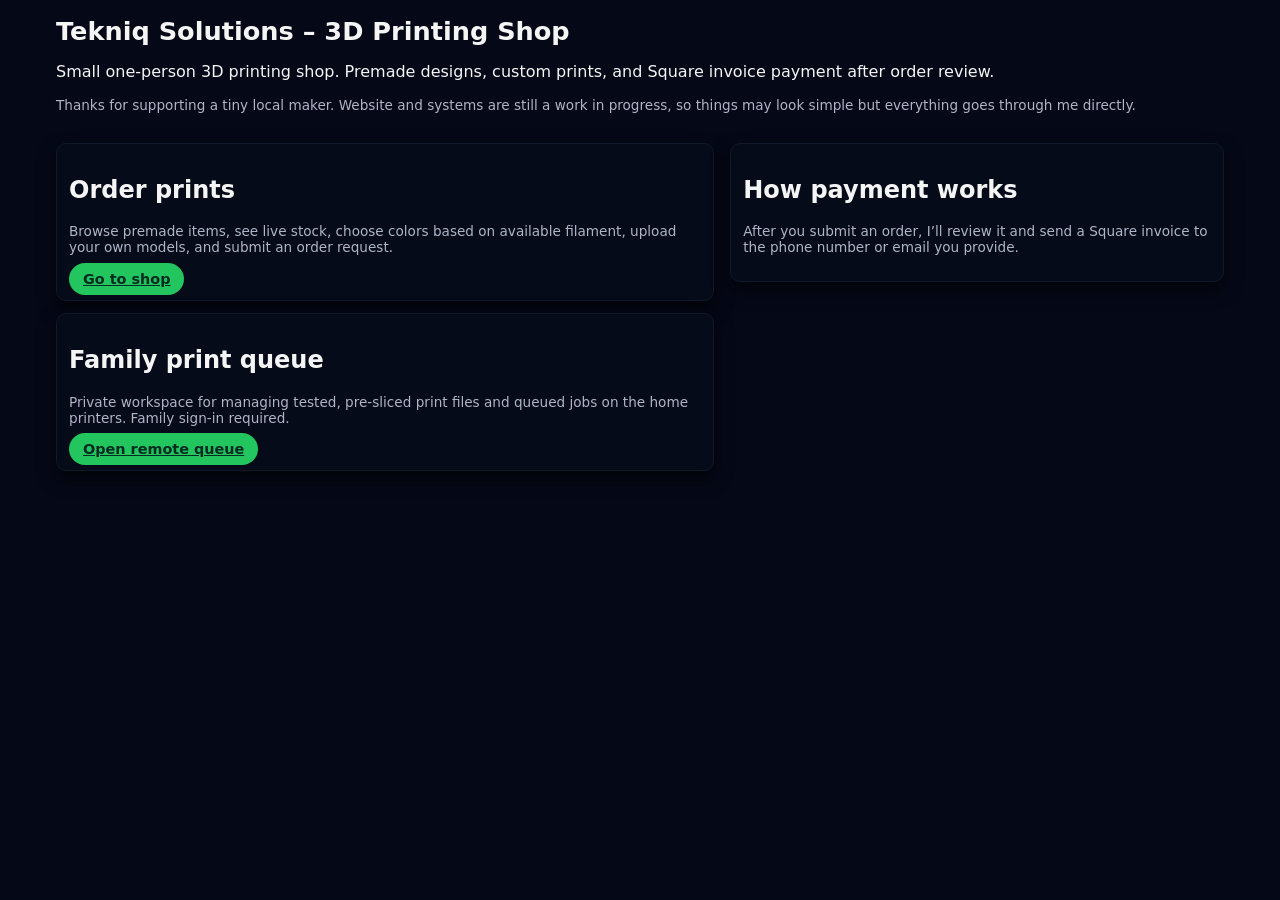
<file: index.html>
<!DOCTYPE html>
<html lang="en">
  <head>
    <meta charset="UTF-8" />
    <title>Tekniq Solutions – 3D Prints</title>
    <meta name="viewport" content="width=device-width, initial-scale=1" />
    <link rel="stylesheet" href="prints/style.css" />
  </head>
  <body>
    <div class="page">
      <header><div class="header-top"><div>
        <h1>Tekniq Solutions – 3D Printing Shop</h1>
        <p>Small one-person 3D printing shop. Premade designs, custom prints, and Square invoice payment after order review.</p>
        <p class="helper-text small-header">Thanks for supporting a tiny local maker. Website and systems are still a work in progress, so things may look simple but everything goes through me directly.</p>
      </div></div></header>
      <div class="grid">
        <main class="left-column">
          <section class="card"><h2>Order prints</h2><p class="helper-text">Browse premade items, see live stock, choose colors based on available filament, upload your own models, and submit an order request.</p><a href="prints/" class="btn btn-primary">Go to shop</a></section>
          <section class="card"><h2>Family print queue</h2><p class="helper-text">Private workspace for managing tested, pre-sliced print files and queued jobs on the home printers. Family sign-in required.</p><a href="queue/" class="btn btn-primary">Open remote queue</a></section>
        </main>
        <aside class="right-column"><section class="card"><h2>How payment works</h2><p class="helper-text">After you submit an order, I’ll review it and send a Square invoice to the phone number or email you provide.</p></section></aside>
      </div>
    </div>
  </body>
</html>
</file>
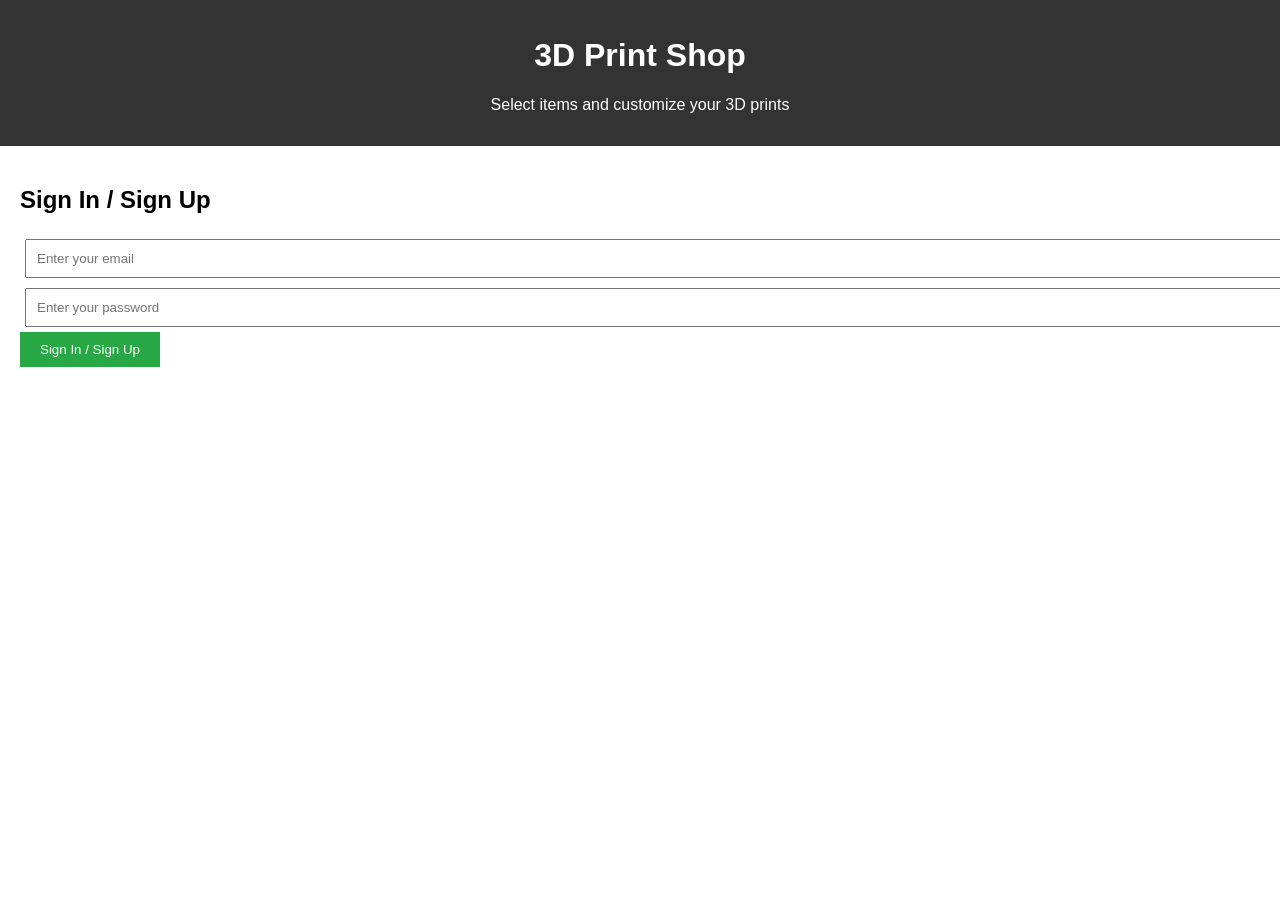
<file: Index.html>
<!DOCTYPE html>
<html lang="en">
<head>
    <meta charset="UTF-8">
    <meta name="viewport" content="width=device-width, initial-scale=1.0">
    <title>3D Print Shop</title>
    <style>
        body { font-family: Arial, sans-serif; margin: 0; padding: 0; }
        header { background-color: #333; color: white; padding: 1rem; text-align: center; }
        .container { padding: 20px; display: none; }
        .item { border: 1px solid #ddd; padding: 20px; margin-bottom: 20px; }
        .cart { margin-top: 20px; }
        button { padding: 10px 20px; background-color: #28a745; color: white; border: none; cursor: pointer; }
        button:disabled { background-color: #ccc; }
        .login-container { padding: 20px; }
        .login-container input { padding: 10px; margin: 5px; width: 100%; }
    </style>
</head>
<body>
    <header>
        <h1>3D Print Shop</h1>
        <p>Select items and customize your 3D prints</p>
    </header>

    <!-- Sign In/Up Page -->
    <div id="login" class="login-container">
        <h2>Sign In / Sign Up</h2>
        <input type="email" id="email" placeholder="Enter your email"><br>
        <input type="password" id="password" placeholder="Enter your password"><br>
        <button onclick="login()">Sign In / Sign Up</button>
        <p id="loginMessage"></p>
    </div>

    <!-- Shop Content -->
    <div class="container" id="shop">
        <h2>Available Items</h2>
        <div id="menu-items">
            <!-- Items from Google Sheet will load here -->
        </div>

        <h2>Custom 3D Print Order</h2>
        <div class="item">
            <label for="stlUpload">Upload STL file:</label>
            <input type="file" id="stlUpload" accept=".stl"><br><br>
            <label for="customColor">Color:</label>
            <select id="customColor">
                <option value="Red">Red</option>
                <option value="Blue">Blue</option>
                <option value="Green">Green</option>
            </select><br><br>
            <label for="customSize">Size:</label>
            <select id="customSize">
                <option value="Small">Small (25mm)</option>
                <option value="Medium">Medium (50mm)</option>
                <option value="Large">Large (100mm)</option>
            </select><br><br>
            <button id="addCustomToCart">Add Custom Print to Cart</button>
        </div>

        <div class="cart">
            <h2>Shopping Cart</h2>
            <div id="cartItems"></div>
            <button id="checkoutButton">Proceed to Checkout</button>
        </div>
    </div>

    <script>
        let cart = [];

        // Sign-In / Sign-Up Functionality
        function login() {
            const email = document.getElementById('email').value;
            const password = document.getElementById('password').value;

            if (email && password) {
                localStorage.setItem('email', email);
                localStorage.setItem('password', password);
                document.getElementById('loginMessage').textContent = "Successfully logged in!";
                document.getElementById('login').style.display = 'none';
                document.getElementById('shop').style.display = 'block';
                loadMenuItems();
            } else {
                document.getElementById('loginMessage').textContent = "Please enter both email and password!";
            }
        }

        // Fetch items from Google Sheets
        function loadMenuItems() {
            fetch('https://spreadsheets.google.com/feeds/list/11-9VxCZfMXiFpmEy2LUsmHtHlF8sIu_FuAX8oz-zQyE/od6/public/values?alt=json')
                .then(response => response.json())
                .then(data => {
                    const items = data.feed.entry;
                    const menuItemsContainer = document.getElementById('menu-items');
                    menuItemsContainer.innerHTML = '';

                    items.forEach(item => {
                        const name = item.gsx$name.$t;
                        const price = item.gsx$price.$t;
                        const colors = item.gsx$colors.$t.split(',');
                        const sizes = item.gsx$sizes.$t.split(',');

                        const itemDiv = document.createElement('div');
                        itemDiv.classList.add('item');

                        const colorSelect = document.createElement('select');
                        colors.forEach(color => {
                            const option = document.createElement('option');
                            option.value = color;
                            option.textContent = color;
                            colorSelect.appendChild(option);
                        });

                        const sizeSelect = document.createElement('select');
                        ['Small (25mm)', 'Medium (50mm)', 'Large (100mm)'].forEach(size => {
                            const option = document.createElement('option');
                            option.value = size;
                            option.textContent = size;
                            sizeSelect.appendChild(option);
                        });

                        itemDiv.innerHTML = `
                            <h3>${name}</h3>
                            <p>Price: $${price}</p>
                        `;
                        itemDiv.appendChild(colorSelect);
                        itemDiv.appendChild(sizeSelect);

                        const addButton = document.createElement('button');
                        addButton.textContent = 'Add to Cart';
                        addButton.onclick = () => addToCart(name, price, colorSelect.value, sizeSelect.value);
                        itemDiv.appendChild(addButton);

                        menuItemsContainer.appendChild(itemDiv);
                    });
                });
        }

        // Add item to cart
        function addToCart(name, price, color, size) {
            cart.push({ name, price, color, size });
            updateCart();
        }

        // Update cart display
        function updateCart() {
            const cartItems = document.getElementById('cartItems');
            cartItems.innerHTML = '';

            cart.forEach((item, index) => {
                const itemDiv = document.createElement('div');
                itemDiv.textContent = `${item.name} - $${item.price} - Color: ${item.color}, Size: ${item.size}`;
                cartItems.appendChild(itemDiv);
            });
        }

        // Custom print to cart
        document.getElementById('addCustomToCart').addEventListener('click', () => {
            const fileInput = document.getElementById('stlUpload');
            const color = document.getElementById('customColor').value;
            const size = document.getElementById('customSize').value;

            if (fileInput.files.length > 0) {
                const fileName = fileInput.files[0].name;
                addToCart('Custom 3D Print (' + fileName + ')', 'TBD', color, size);
            }
        });

        // Check if user is already logged in
        if (localStorage.getItem('email') && localStorage.getItem('password')) {
            document.getElementById('login').style.display = 'none';
            document.getElementById('shop').style.display = 'block';
            loadMenuItems();
        }
    </script>
</body>
</html>
</file>
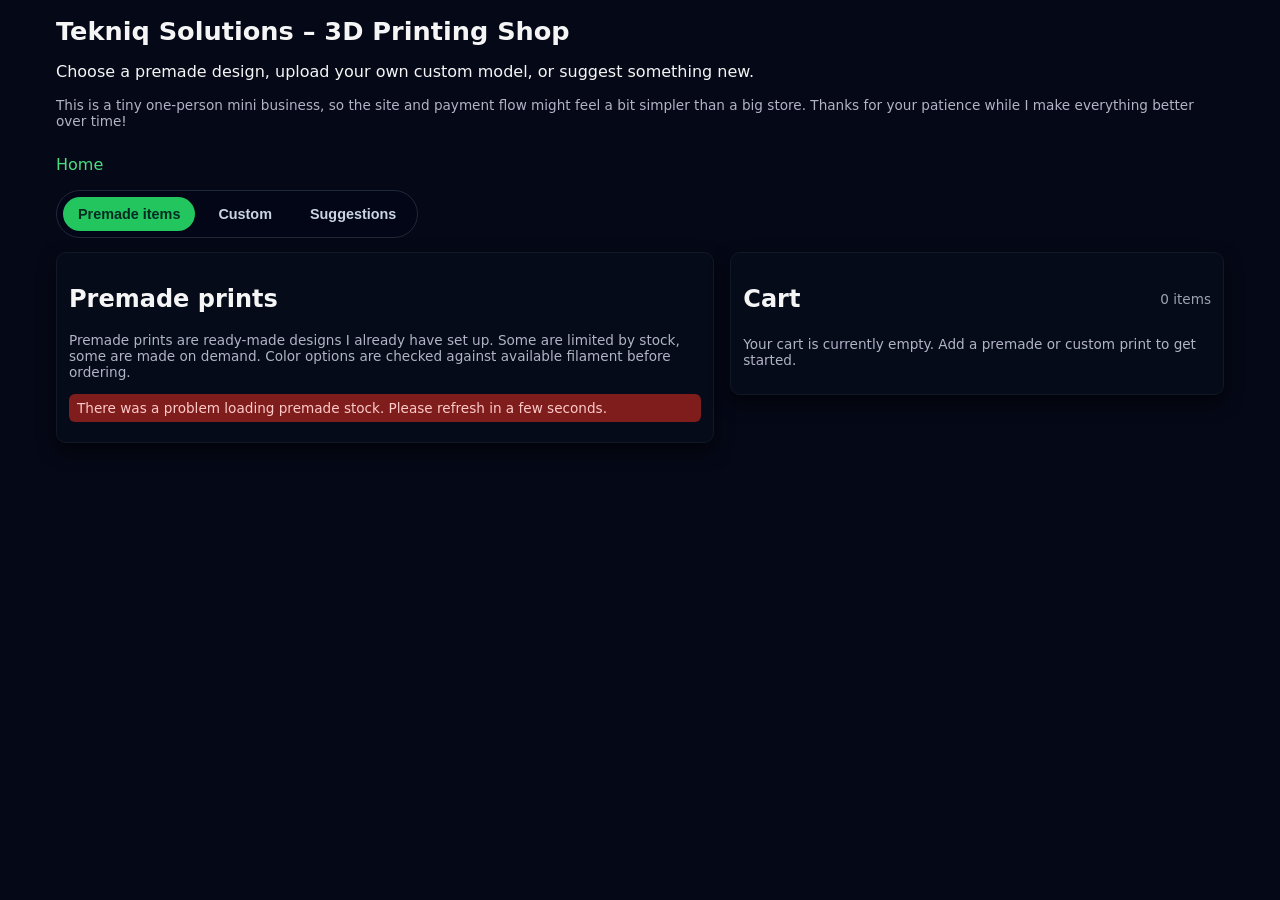
<file: prints/index.html>
<!DOCTYPE html>
<html lang="en">
  <head>
    <meta charset="UTF-8" />
    <title>Tekniq Solutions – 3D Prints</title>
    <meta name="viewport" content="width=device-width, initial-scale=1" />
    <link rel="stylesheet" href="style.css" />
    <link rel="stylesheet" href="shippo-shipping.css" />
  </head>

  <body>
    <div class="page">
      <header>
        <div class="header-top">
          <div>
            <h1>Tekniq Solutions – 3D Printing Shop</h1>
            <p>
              Choose a premade design, upload your own custom model, or suggest
              something new.
            </p>
            <p class="helper-text small-header">
              This is a tiny one-person mini business, so the site and payment
              flow might feel a bit simpler than a big store. Thanks for your
              patience while I make everything better over time!
            </p>
          </div>

          <div class="header-actions">
            <a href="../" class="home-link">Home</a>
          </div>
        </div>
      </header>

      <div class="shop-tabs" role="tablist" aria-label="Shop sections">
        <button class="shop-tab active" data-tab="premade" type="button">
          Premade items
        </button>
        <button class="shop-tab" data-tab="custom" type="button">
          Custom
        </button>
        <button class="shop-tab" data-tab="suggestions" type="button">
          Suggestions
        </button>
      </div>

      <div class="grid">
        <main class="left-column">
          <section
            class="card tab-panel active"
            id="premade-panel"
            data-panel="premade"
          >
            <h2>Premade prints</h2>
            <p class="helper-text">
              Premade prints are ready-made designs I already have set up. Some
              are limited by stock, some are made on demand. Color options are
              checked against available filament before ordering.
            </p>

            <div
              id="inventory-error"
              class="error-box"
              style="display: none;"
            >
              There was a problem loading premade stock. Please refresh in a few
              seconds.
            </div>

            <div id="premade-list"></div>
          </section>

          <section
            class="card tab-panel"
            id="custom-panel"
            data-panel="custom"
          >
            <h2>Custom prints</h2>

            <div
              id="custom-unavailable-box"
              class="error-box"
              style="display: none;"
            ></div>

            <div id="custom-form-wrap">
              <p class="helper-text">
                Upload your own STL/3MF model and choose size, detail, and
                color. Custom prints are quote/manual review only, so filament
                stock is not automatically subtracted until I review the file.
              </p>

              <div class="field-row">
                <label for="custom-file">Model file (STL/3MF)</label>
                <input
                  type="file"
                  id="custom-file"
                  accept=".stl,.3mf,.obj,.zip"
                />
              </div>

              <div class="field-row">
                <label for="custom-color">Preferred color</label>
                <select id="custom-color">
                  <option value="">Loading colors…</option>
                </select>
                <p class="helper-text">
                  Custom color is treated as a preference until I review the
                  print.
                </p>
              </div>

              <div class="field-row">
                <label for="custom-size">Size</label>
                <select id="custom-size">
                  <option value="small">Small</option>
                  <option value="medium">Medium (+$3 estimate)</option>
                  <option value="large">Large (+$7 estimate)</option>
                </select>
              </div>

              <div class="field-row">
                <label for="custom-detail">Detail level</label>
                <select id="custom-detail">
                  <option value="standard">Standard</option>
                  <option value="high">High (+$2 estimate)</option>
                  <option value="ultra">Ultra (+$5 estimate)</option>
                </select>
              </div>

              <div class="field-row">
                <label for="custom-qty">Quantity</label>
                <input
                  type="number"
                  id="custom-qty"
                  value="1"
                  min="1"
                  step="1"
                />
              </div>

              <button id="add-custom-btn" class="btn btn-primary full-width">
                Add custom quote request to cart
              </button>

              <p id="custom-estimate-text" class="helper-text"></p>
            </div>
          </section>

          <section
            class="card tab-panel"
            id="suggestions-panel"
            data-panel="suggestions"
          >
            <h2>Suggestions</h2>
            <p class="helper-text">
              Want me to sell a specific 3D print, color, size, or custom
              product idea? Send it here and it will go straight to my
              suggestions Discord channel.
            </p>

            <div class="field-row">
              <label for="suggestion-name">Name (optional)</label>
              <input
                type="text"
                id="suggestion-name"
                placeholder="Your name"
              />
            </div>

            <div class="field-row">
              <label for="suggestion-contact">Contact info (optional)</label>
              <input
                type="text"
                id="suggestion-contact"
                placeholder="Email or phone if you want a reply"
              />
            </div>

            <div class="field-row">
              <label for="suggestion-title">Suggestion title (required)</label>
              <input
                type="text"
                id="suggestion-title"
                placeholder="Example: wall mount, car clip, desk organizer"
              />
            </div>

            <div class="field-row">
              <label for="suggestion-details">Details (required)</label>
              <textarea
                id="suggestion-details"
                rows="5"
                placeholder="Describe the idea, size, use, color, budget, or anything that would help me make/sell it."
              ></textarea>
            </div>

            <div class="field-row">
              <label for="suggestion-link">Reference link (optional)</label>
              <input
                type="text"
                id="suggestion-link"
                placeholder="Link to a photo, model, product, TikTok, etc."
              />
            </div>

            <button
              id="submit-suggestion-btn"
              class="btn btn-primary full-width"
              type="button"
            >
              Send suggestion
            </button>

            <p id="suggestion-message" class="helper-text"></p>
          </section>
        </main>

        <aside class="right-column">
          <section class="card cart-card">
            <div class="cart-header">
              <h2>Cart</h2>
              <span id="cart-count" class="cart-count">0 items</span>
            </div>

            <p id="empty-cart-note" class="helper-text">
              Your cart is currently empty. Add a premade or custom print to get
              started.
            </p>

            <div id="cart-items"></div>

            <div id="cart-summary" style="display: none;">
              <hr />

              <div class="field-row">
                <label>Delivery</label>
                <p class="helper-text">
                  Enter your shipping address, get live Shippo test rates, and
                  choose one of the available options. Local pickup in Worcester,
                  MA may be available by appointment only if requested in notes.
                </p>
                <input type="hidden" id="shipping-choice" value="shipping" />
              </div>

              <div class="field-row">
                <label for="expedite-choice">Order priority</label>
                <select id="expedite-choice">
                  <option value="none">
                    None — normal queue
                  </option>
                  <option value="priority">
                    Priority — prints sooner + 10%
                  </option>
                  <option value="rush">
                    Rush — ASAP + 18%
                  </option>
                </select>
                <p class="helper-text">
                  Priority/rush affects the item fee. Shipping price comes from
                  the selected Shippo rate.
                </p>
              </div>

              <div class="promo-box">
                <label for="promo-code">Promo code</label>
                <div class="promo-row">
                  <input
                    type="text"
                    id="promo-code"
                    placeholder="Enter code"
                  />
                  <button
                    id="apply-promo-btn"
                    class="btn btn-primary"
                    type="button"
                  >
                    Apply
                  </button>
                  <button
                    id="clear-promo-btn"
                    class="btn btn-ghost"
                    type="button"
                  >
                    Clear
                  </button>
                </div>
                <div id="promo-message" class="helper-text"></div>
              </div>

              <div class="summary-row">
                <span>Items subtotal</span>
                <span id="items-subtotal">$0.00</span>
              </div>

              <div class="summary-row" id="promo-row" style="display: none;">
                <span>Promo discount</span>
                <span id="promo-discount-value"></span>
              </div>

              <div class="summary-row">
                <span>Shipping</span>
                <span id="shipping-estimate">$0.00</span>
              </div>

              <div class="summary-row">
                <span>Expedite fee</span>
                <span id="expedite-fee">$0.00</span>
              </div>

              <div class="summary-row total">
                <strong>Total</strong>
                <strong id="grand-total">$0.00</strong>
              </div>

              <hr />

              <h3>Contact & shipping</h3>

              <div class="field-row">
                <label for="customer-name">Name (required)</label>
                <input
                  type="text"
                  id="customer-name"
                  placeholder="Name for the order"
                  required
                />
              </div>

              <div class="field-row">
                <label for="customer-contact">
                  Contact info (email or phone required)
                </label>
                <input
                  type="text"
                  id="customer-contact"
                  placeholder="Email or phone number"
                  required
                />
                <p class="helper-text">
                  I’ll use this to contact you about your order and send your
                  Square invoice.
                </p>
              </div>

              <div class="shippo-address-card">
                <label for="shippo-street1">Shipping address</label>

                <div class="shippo-search-box">
                  <input
                    type="text"
                    id="shippo-street1"
                    placeholder="Street address"
                    autocomplete="address-line1"
                  />
                  <button
                    id="shippo-clear-address"
                    type="button"
                    aria-label="Clear address"
                  >
                    ×
                  </button>
                </div>

                <div id="shippo-suggestion-list" class="shippo-suggestion-list">
                  <button type="button" class="shippo-suggestion" id="shippo-main-suggestion">
                    <span class="shippo-pin">📍</span>
                    <span id="shippo-suggestion-text">Start typing your address</span>
                  </button>
                </div>

                <div class="shippo-grid-2">
                  <input
                    type="text"
                    id="shippo-street2"
                    placeholder="Apartment/unit optional"
                    autocomplete="address-line2"
                  />
                  <input
                    type="text"
                    id="shippo-city"
                    placeholder="City"
                    autocomplete="address-level2"
                  />
                </div>

                <div class="shippo-grid-3">
                  <input
                    type="text"
                    id="shippo-state"
                    placeholder="State"
                    maxlength="2"
                    autocomplete="address-level1"
                  />
                  <input
                    type="text"
                    id="shippo-zip"
                    placeholder="ZIP"
                    autocomplete="postal-code"
                  />
                  <input
                    type="text"
                    id="shippo-country"
                    placeholder="US"
                    value="US"
                    autocomplete="country"
                  />
                </div>

                <button
                  id="shippo-get-rates-btn"
                  class="btn btn-primary full-width"
                  type="button"
                >
                  Get shipping rates
                </button>

                <p id="shippo-rate-message" class="helper-text"></p>

                <div id="shippo-rates-list" class="shippo-rates-list"></div>

                <textarea
                  id="shipping-info"
                  rows="3"
                  required
                  class="hidden"
                ></textarea>
              </div>

              <div class="field-row">
                <label for="extra-notes">Extra notes (optional)</label>
                <textarea
                  id="extra-notes"
                  rows="3"
                  placeholder="Anything else I should know (deadlines, small tweaks, local pickup request in Worcester, MA, etc.)"
                ></textarea>
              </div>

              <h3>Payment</h3>
              <p class="helper-text">
                After you submit the order, I’ll send a Square invoice to the
                phone number or email you entered above. Shipping labels are not
                purchased automatically.
              </p>

              <button
                id="submit-order-btn"
                class="btn btn-primary full-width"
                type="button"
              >
                Submit order
              </button>

              <p id="submit-message" class="helper-text"></p>
            </div>
          </section>
        </aside>
      </div>
    </div>

    <div id="preview-modal" class="modal-backdrop hidden" aria-hidden="true">
      <div
        class="modal-card preview-modal-card"
        role="dialog"
        aria-modal="true"
        aria-labelledby="preview-title"
      >
        <div class="modal-header">
          <h2 id="preview-title">Print preview</h2>
          <button
            id="close-preview-btn"
            class="modal-x-btn"
            type="button"
            aria-label="Close preview"
          >
            ×
          </button>
        </div>

        <div id="preview-loading" class="helper-text">
          Loading preview files…
        </div>

        <div id="preview-viewer" class="preview-viewer hidden">
          <button
            id="preview-prev-btn"
            class="preview-nav-btn preview-nav-left"
            type="button"
            aria-label="Previous preview"
          >
            ‹
          </button>

          <div id="preview-media-wrap" class="preview-media-wrap"></div>

          <button
            id="preview-next-btn"
            class="preview-nav-btn preview-nav-right"
            type="button"
            aria-label="Next preview"
          >
            ›
          </button>
        </div>

        <div id="preview-thumbs" class="preview-thumbs hidden"></div>

        <p id="preview-copy" class="helper-text"></p>
      </div>
    </div>

    <script src="script.js"></script>
    <script src="drive-previews.js"></script>
    <script src="shippo-shipping.js"></script>
  </body>
</html>
</file>
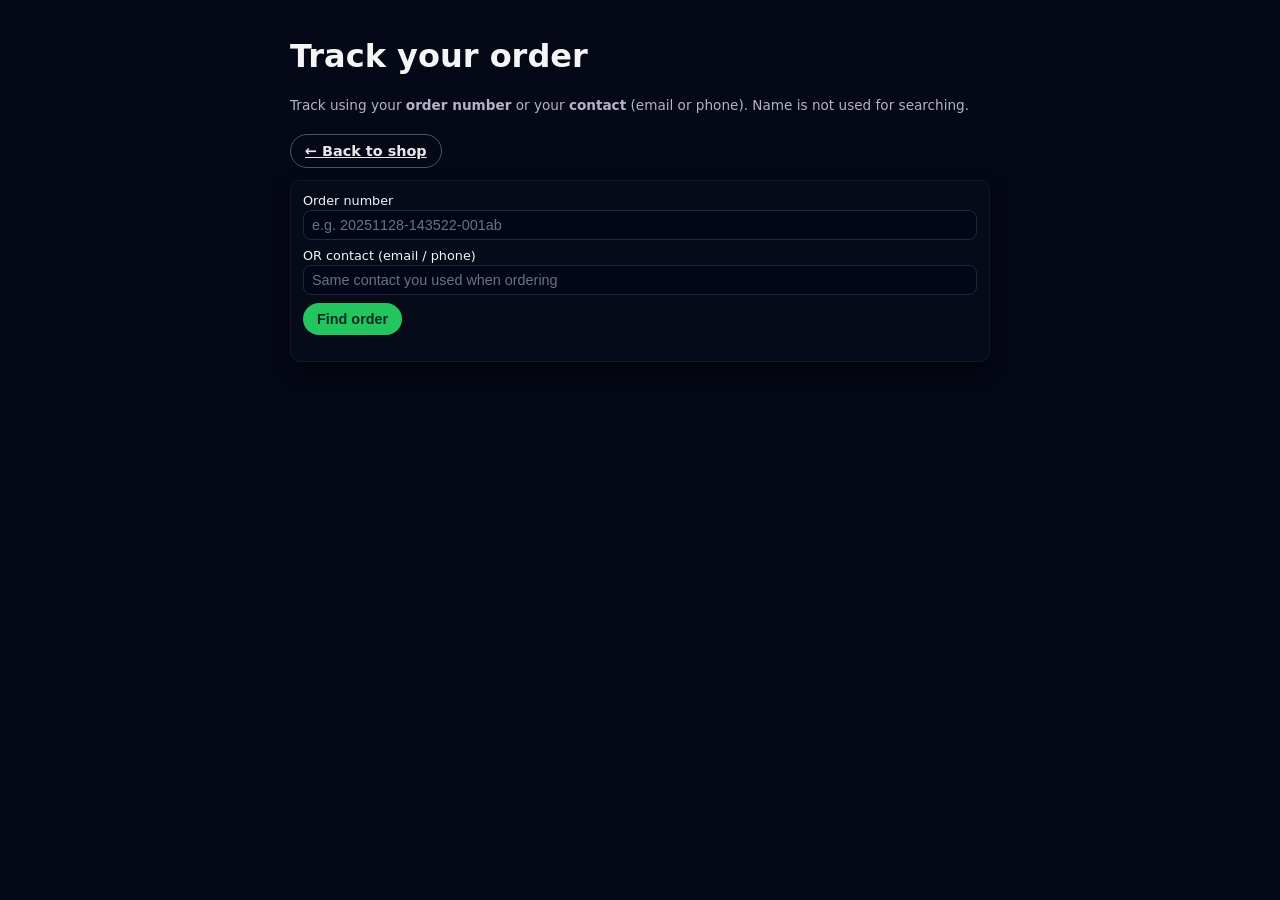
<file: tracking/index.html>
<!DOCTYPE html>
<html lang="en">
  <head>
    <meta charset="UTF-8" />
    <title>Tekniq Solutions – Order Tracking</title>
    <meta name="viewport" content="width=device-width, initial-scale=1" />
    <style>
      body {
        margin: 0;
        padding: 0;
        font-family: system-ui, -apple-system, BlinkMacSystemFont, "Segoe UI",
          sans-serif;
        background: #050816;
        color: #f5f5f5;
      }
      .page {
        max-width: 700px;
        margin: 0 auto;
        padding: 16px;
      }
      a.home-link {
        color: #4ade80;
        text-decoration: none;
      }
      a.home-link:hover {
        text-decoration: underline;
      }
      .card {
        background: #050b18;
        border-radius: 10px;
        padding: 12px;
        box-shadow: 0 8px 18px rgba(0, 0, 0, 0.55);
        border: 1px solid #111827;
        margin-top: 12px;
      }
      .field-row {
        display: flex;
        flex-direction: column;
        margin-bottom: 8px;
      }
      label {
        font-size: 0.8rem;
        margin-bottom: 2px;
      }
      input[type="text"] {
        background: #020617;
        border-radius: 8px;
        border: 1px solid #1e293b;
        padding: 6px 8px;
        color: #e5e7eb;
        font-size: 0.9rem;
      }
      input::placeholder {
        color: #6b7280;
      }
      .btn {
        border: none;
        border-radius: 999px;
        padding: 8px 14px;
        font-size: 0.9rem;
        font-weight: 600;
        cursor: pointer;
      }
      .btn-primary {
        background: #22c55e;
        color: #022c22;
      }
      .btn-primary:hover {
        background: #16a34a;
      }
      .btn-ghost {
        background: transparent;
        border: 1px solid #4b5563;
        color: #e5e7eb;
      }
      .btn-ghost:hover {
        background: #111827;
      }
      .helper-text {
        font-size: 0.85rem;
        color: #b3b3c7;
        margin-top: 4px;
      }
      .error-text {
        font-size: 0.85rem;
        color: #fecaca;
        margin-top: 4px;
      }
      .result {
        margin-top: 8px;
        padding: 8px;
        border-radius: 8px;
        background: #020617;
        border: 1px solid #1f2937;
      }
      .result h3 {
        margin: 0 0 4px 0;
        font-size: 1rem;
      }
      .tag {
        display: inline-block;
        padding: 2px 8px;
        border-radius: 999px;
        font-size: 0.7rem;
        text-transform: uppercase;
        letter-spacing: 0.08em;
        background: #111827;
        color: #e5e7eb;
        margin-right: 4px;
      }
      .tag-priority {
        background: #0f766e;
        color: #ccfbf1;
      }
      .tag-rush {
        background: #b91c1c;
        color: #fee2e2;
      }
      .header-row {
        display: flex;
        justify-content: space-between;
        align-items: center;
        gap: 8px;
        flex-wrap: wrap;
      }
      .track-link {
        color: #38bdf8;
        text-decoration: none;
      }
      .track-link:hover {
        text-decoration: underline;
      }
    </style>
  </head>
  <body>
    <div class="page">
      <header>
        <div class="header-row">
          <div>
            <h1>Track your order</h1>
            <p class="helper-text">
              Track using your <strong>order number</strong> or your
              <strong>contact</strong> (email or phone). Name is not used for
              searching.
            </p>
          </div>
          <a href="../prints/" class="btn btn-ghost">← Back to shop</a>
        </div>
      </header>

      <section class="card">
        <div class="field-row">
          <label for="track-id">Order number</label>
          <input
            type="text"
            id="track-id"
            placeholder="e.g. 20251128-143522-001ab"
          />
        </div>

        <div class="field-row">
          <label for="track-contact">OR contact (email / phone)</label>
          <input
            type="text"
            id="track-contact"
            placeholder="Same contact you used when ordering"
          />
        </div>

        <button id="track-btn" class="btn btn-primary">Find order</button>

        <p id="track-message" class="helper-text"></p>

        <div id="track-results"></div>
      </section>
    </div>

    <script>
      const CONFIG_PATH = "../config.json";
      let TRACKING_WEBAPP_URL = "";

      async function loadConfig() {
        try {
          const res = await fetch(CONFIG_PATH, { cache: "no-cache" });
          if (!res.ok) throw new Error("config fetch failed");
          const cfg = await res.json();
          // fallback to STOCK_WEBAPP_URL so you don't need a separate entry
          TRACKING_WEBAPP_URL =
            cfg.TRACKING_WEBAPP_URL || cfg.STOCK_WEBAPP_URL || "";
        } catch (err) {
          console.error("Config error", err);
        }
      }

      function setTrackMessage(msg, isError) {
        const el = document.getElementById("track-message");
        if (!el) return;
        if (!msg) {
          el.textContent = "";
          el.className = "helper-text";
          return;
        }
        el.textContent = msg;
        el.className = isError ? "error-text" : "helper-text";
      }

      function renderResults(list) {
        const wrap = document.getElementById("track-results");
        wrap.innerHTML = "";
        if (!list || !list.length) return;

        list.forEach((row) => {
          const div = document.createElement("div");
          div.className = "result";

          const h3 = document.createElement("h3");
          h3.textContent = `Order #${row.orderId || "N/A"}`;
          div.appendChild(h3);

          const tags = document.createElement("div");
          if (row.priority && row.priority.toLowerCase() !== "none") {
            const t = document.createElement("span");
            t.className =
              "tag " +
              (row.priority.toLowerCase() === "rush"
                ? "tag-rush"
                : "tag-priority");
            t.textContent =
              row.priority.charAt(0).toUpperCase() +
              row.priority.slice(1).toLowerCase();
            tags.appendChild(t);
          }
          if (row.status) {
            const t = document.createElement("span");
            t.className = "tag";
            t.textContent = row.status;
            tags.appendChild(t);
          }
          if (tags.childElementCount) {
            div.appendChild(tags);
          }

          const p1 = document.createElement("p");
          p1.className = "helper-text";
          p1.textContent =
            (row.name ? "Name: " + row.name + " • " : "") +
            (row.contact ? "Contact: " + row.contact : "");
          div.appendChild(p1);

          // shipping / external tracking link from column E
          if (row.shipping) {
            const shipP = document.createElement("p");
            shipP.className = "helper-text";

            const val = String(row.shipping).trim();
            if (/^https?:\/\//i.test(val)) {
              const link = document.createElement("a");
              link.href = val;
              link.target = "_blank";
              link.rel = "noopener noreferrer";
              link.className = "track-link";
              link.textContent = "Open tracking link";
              shipP.textContent = "Tracking: ";
              shipP.appendChild(link);
            } else {
              shipP.textContent = "Shipping / tracking: " + val;
            }
            div.appendChild(shipP);
          }

          if (row.notes) {
            const p2 = document.createElement("p");
            p2.className = "helper-text";
            p2.textContent = "Notes: " + row.notes;
            div.appendChild(p2);
          }

          wrap.appendChild(div);
        });
      }

      async function handleTrack() {
        const orderId = document.getElementById("track-id").value.trim();
        const contact = document
          .getElementById("track-contact")
          .value.trim();

        if (!orderId && !contact) {
          setTrackMessage(
            "Enter either your order number or your contact.",
            true
          );
          return;
        }

        if (!TRACKING_WEBAPP_URL) {
          setTrackMessage(
            "Tracking is not configured yet. Please contact the shop owner.",
            true
          );
          return;
        }

        setTrackMessage("Looking up your order…", false);
        document.getElementById("track-results").innerHTML = "";

        try {
          const url =
            TRACKING_WEBAPP_URL +
            "?orderId=" +
            encodeURIComponent(orderId) +
            "&contact=" +
            encodeURIComponent(contact);

          const res = await fetch(url, { cache: "no-cache" });
          if (!res.ok) throw new Error("request failed");
          const data = await res.json();

          if (!data.results || !data.results.length) {
            setTrackMessage(
              "No matching orders found. Double-check the order number or contact.",
              true
            );
            return;
          }

          setTrackMessage(
            data.results.length === 1
              ? "Found 1 matching order."
              : `Found ${data.results.length} matching orders.`,
            false
          );
          renderResults(data.results);
        } catch (err) {
          console.error(err);
          setTrackMessage(
            "There was an error talking to the tracking service.",
            true
          );
        }
      }

      async function initTracking() {
        await loadConfig();
        document
          .getElementById("track-btn")
          .addEventListener("click", (e) => {
            e.preventDefault();
            handleTrack();
          });
      }

      window.addEventListener("DOMContentLoaded", initTracking);
    </script>
  </body>
</html>
</file>
<file: prints/style.css>
/* ---- GLOBAL ---- */

* {
  box-sizing: border-box;
}

body {
  margin: 0;
  padding: 0;
  font-family: system-ui, -apple-system, BlinkMacSystemFont, "Segoe UI",
    sans-serif;
  background: #050816;
  color: #f5f5f5;
}

.page {
  max-width: 1200px;
  margin: 0 auto;
  padding: 16px;
}

/* ---- HEADER ---- */

header {
  margin-bottom: 16px;
}

.header-top {
  display: flex;
  align-items: flex-start;
  justify-content: space-between;
  gap: 12px;
  flex-wrap: wrap;
}

.header-top h1 {
  margin: 0 0 4px 0;
  font-size: 1.6rem;
}

.small-header {
  font-size: 0.85rem;
  color: #b3b3c7;
}

.header-actions {
  display: flex;
  gap: 8px;
  align-items: center;
}

.home-link {
  color: #4ade80;
  text-decoration: none;
  font-weight: 500;
}

.home-link:hover {
  text-decoration: underline;
}

/* ---- LAYOUT ---- */

.grid {
  display: grid;
  grid-template-columns: minmax(0, 2fr) minmax(0, 1.5fr);
  gap: 16px;
}

.left-column,
.right-column {
  display: flex;
  flex-direction: column;
  gap: 12px;
}

/* ---- CARDS ---- */

.card {
  background: #050b18;
  border-radius: 10px;
  padding: 12px;
  box-shadow: 0 8px 18px rgba(0, 0, 0, 0.55);
  border: 1px solid #111827;
}

.cart-card {
  position: sticky;
  top: 8px;
}

/* ---- TEXT / BADGES ---- */

.helper-text {
  font-size: 0.85rem;
  color: #b3b3c7;
  margin-top: 4px;
}

.error-text {
  font-size: 0.85rem;
  color: #fecaca;
  margin-top: 4px;
}

.success-text {
  font-size: 0.85rem;
  color: #bbf7d0;
  margin-top: 4px;
}

.error-box {
  background: #7f1d1d;
  color: #fecaca;
  padding: 6px 8px;
  border-radius: 6px;
  font-size: 0.85rem;
  margin-bottom: 8px;
}

.badge {
  display: inline-flex;
  align-items: center;
  justify-content: center;
  padding: 2px 8px;
  border-radius: 999px;
  font-size: 0.7rem;
  font-weight: 600;
  text-transform: uppercase;
  letter-spacing: 0.06em;
}

.badge-available {
  background: #065f46;
  color: #a7f3d0;
}

.badge-temp {
  background: #92400e;
  color: #ffedd5;
}

.badge-limited {
  background: #78350f;
  color: #fef3c7;
}

.badge-unavailable {
  background: #4b5563;
  color: #e5e7eb;
}

.premade-stock-label {
  display: inline-block;
  margin-top: 4px;
  padding: 2px 8px;
  border-radius: 999px;
  font-size: 0.7rem;
  text-transform: uppercase;
  letter-spacing: 0.08em;
  background: #0f766e;
  color: #ccfbf1;
}

/* ---- BUTTONS ---- */

.btn {
  border: none;
  border-radius: 999px;
  padding: 8px 14px;
  font-size: 0.9rem;
  font-weight: 600;
  cursor: pointer;
  transition: background 0.15s ease, transform 0.05s ease;
}

.btn-primary {
  background: #22c55e;
  color: #022c22;
}

.btn-primary:hover {
  background: #16a34a;
  transform: translateY(-1px);
}

.btn-primary:disabled {
  opacity: 0.7;
  cursor: not-allowed;
  transform: none;
}

.btn-ghost {
  background: transparent;
  color: #e5e7eb;
  border: 1px solid #4b5563;
}

.btn-ghost:hover {
  background: #111827;
}

.btn-danger {
  background: #b91c1c;
  color: #fee2e2;
  margin-left: 6px;
}

.btn-danger:hover {
  background: #991b1b;
}

.btn-circle {
  width: 24px;
  height: 24px;
  border-radius: 999px;
  border: 1px solid #4b5563;
  background: #020617;
  color: #e5e7eb;
  font-size: 0.8rem;
  display: inline-flex;
  align-items: center;
  justify-content: center;
  cursor: pointer;
  margin: 0 4px;
}

.btn-circle:hover {
  background: #111827;
}

.full-width {
  width: 100%;
}

/* ---- FORM FIELDS ---- */

.field-row {
  display: flex;
  flex-direction: column;
  margin-bottom: 8px;
}

.field-row label {
  font-size: 0.8rem;
  margin-bottom: 2px;
}

input[type="text"],
input[type="number"],
input[type="file"],
textarea,
select {
  background: #020617;
  border-radius: 8px;
  border: 1px solid #1e293b;
  padding: 6px 8px;
  color: #e5e7eb;
  font-size: 0.9rem;
}

input::placeholder,
textarea::placeholder {
  color: #6b7280;
}

textarea {
  resize: vertical;
}

/* ---- PREMADE LIST ---- */

#premade-list {
  display: grid;
  grid-template-columns: repeat(auto-fit, minmax(230px, 1fr));
  gap: 10px;
  margin-top: 8px;
  max-height: none;
  overflow: visible;
}

.premade-card {
  display: flex;
  flex-direction: column;
  justify-content: space-between;
  background: #020617;
  border-radius: 8px;
  padding: 8px;
  border: 1px solid #1f2937;
  min-height: 150px;
}

.premade-main h3 {
  margin: 0;
  font-size: 1rem;
}

.premade-price {
  font-size: 0.95rem;
  font-weight: 600;
  margin-top: 2px;
}

.premade-note {
  font-size: 0.78rem;
  color: #9ca3af;
  margin-top: 4px;
}

.premade-card .field-row {
  margin-bottom: 6px;
}

.premade-card > div:last-child {
  margin-top: 6px;
}

.premade-top-row {
  display: flex;
  align-items: flex-start;
  justify-content: space-between;
  gap: 8px;
}

/* ---- CART ---- */

.cart-header {
  display: flex;
  justify-content: space-between;
  align-items: center;
}

.cart-count {
  font-size: 0.85rem;
  color: #9ca3af;
}

#cart-items {
  margin-top: 8px;
  display: flex;
  flex-direction: column;
  gap: 6px;
}

.cart-item {
  display: flex;
  justify-content: space-between;
  gap: 6px;
  padding: 6px;
  border-radius: 8px;
  background: #020617;
  border: 1px solid #1f2937;
}

.cart-item-title {
  font-size: 0.9rem;
  font-weight: 500;
}

.cart-item-sub {
  font-size: 0.8rem;
  color: #9ca3af;
}

.cart-item-right {
  display: flex;
  align-items: center;
  gap: 4px;
}

.cart-item-price {
  font-size: 0.9rem;
  font-weight: 600;
  margin-left: 4px;
}

/* ---- SUMMARY ---- */

.summary-row {
  display: flex;
  justify-content: space-between;
  margin: 4px 0;
  font-size: 0.9rem;
}

.summary-row.total {
  margin-top: 6px;
  font-size: 1rem;
}

/* ---- PROMO BOX ---- */

.promo-box {
  margin-top: 4px;
  margin-bottom: 8px;
}

.promo-row {
  display: flex;
  gap: 6px;
  margin-top: 2px;
}

/* ---- TABS ---- */

.shop-tabs {
  display: flex;
  gap: 8px;
  flex-wrap: wrap;
  margin: 0 0 14px 0;
  padding: 6px;
  border-radius: 999px;
  background: #020617;
  border: 1px solid #1f2937;
  width: fit-content;
  max-width: 100%;
}

.shop-tab {
  border: 1px solid transparent;
  border-radius: 999px;
  padding: 8px 14px;
  background: transparent;
  color: #cbd5e1;
  font-size: 0.9rem;
  font-weight: 700;
  cursor: pointer;
}

.shop-tab:hover {
  background: #111827;
}

.shop-tab.active {
  background: #22c55e;
  color: #022c22;
}

.tab-panel {
  display: none;
}

.tab-panel.active {
  display: block;
}

/* ---- MODAL / PREVIEW ---- */

.hidden {
  display: none !important;
}

.btn-small {
  padding: 4px 10px;
  font-size: 0.75rem;
}

.preview-btn {
  flex: 0 0 auto;
}

.modal-backdrop {
  position: fixed;
  inset: 0;
  z-index: 50;
  background: rgba(0, 0, 0, 0.72);
  display: flex;
  align-items: center;
  justify-content: center;
  padding: 16px;
}

.modal-card {
  width: min(560px, 100%);
  background: #050b18;
  border: 1px solid #1f2937;
  border-radius: 14px;
  box-shadow: 0 18px 50px rgba(0, 0, 0, 0.7);
  padding: 16px;
}

.preview-modal-card {
  width: min(980px, 96vw);
  max-height: 92vh;
  overflow: hidden;
  display: flex;
  flex-direction: column;
}

.modal-header {
  display: flex;
  align-items: center;
  justify-content: space-between;
  gap: 10px;
}

.modal-header h2 {
  margin: 0;
}

.modal-x-btn {
  border: none;
  background: transparent;
  color: #e5e7eb;
  font-size: 2rem;
  line-height: 1;
  cursor: pointer;
  padding: 4px 8px;
}

.modal-x-btn:hover {
  color: #ffffff;
}

.preview-viewer {
  position: relative;
  margin-top: 12px;
  border: 1px solid #1f2937;
  border-radius: 14px;
  background: #020617;
  min-height: 360px;
  display: flex;
  align-items: center;
  justify-content: center;
  overflow: hidden;
}

.preview-media-wrap {
  width: 100%;
  height: min(62vh, 620px);
  display: flex;
  align-items: center;
  justify-content: center;
  background: #020617;
}

.preview-main-media {
  max-width: 100%;
  max-height: 100%;
  object-fit: contain;
  display: block;
}

.preview-drive-frame {
  width: 100%;
  height: 100%;
  border: 0;
  background: #020617;
}

.preview-nav-btn {
  position: absolute;
  top: 50%;
  transform: translateY(-50%);
  z-index: 3;
  width: 46px;
  height: 62px;
  border: none;
  background: rgba(2, 6, 23, 0.65);
  color: #f8fafc;
  font-size: 3rem;
  line-height: 1;
  cursor: pointer;
  display: flex;
  align-items: center;
  justify-content: center;
}

.preview-nav-btn:hover {
  background: rgba(34, 197, 94, 0.85);
  color: #022c22;
}

.preview-nav-left {
  left: 0;
  border-radius: 0 12px 12px 0;
}

.preview-nav-right {
  right: 0;
  border-radius: 12px 0 0 12px;
}

.preview-thumbs {
  display: flex;
  gap: 8px;
  overflow-x: auto;
  padding: 10px 2px 2px;
}

.preview-thumb {
  flex: 0 0 auto;
  width: 86px;
  height: 64px;
  border: 2px solid #1f2937;
  border-radius: 8px;
  background: #020617;
  color: #e5e7eb;
  cursor: pointer;
  overflow: hidden;
  display: flex;
  align-items: center;
  justify-content: center;
  font-weight: 700;
}

.preview-thumb.active {
  border-color: #22c55e;
}

.preview-thumb img {
  width: 100%;
  height: 100%;
  object-fit: cover;
  display: block;
}

/* ---- RESPONSIVE ---- */

@media (max-width: 900px) {
  .grid {
    grid-template-columns: 1fr;
  }

  .cart-card {
    position: static;
  }
}

@media (max-width: 600px) {
  .shop-tabs {
    width: 100%;
    border-radius: 14px;
  }

  .shop-tab {
    flex: 1 1 100%;
  }

  .premade-top-row {
    align-items: center;
  }

  .preview-viewer {
    min-height: 260px;
  }

  .preview-media-wrap {
    height: min(55vh, 420px);
  }

  .preview-nav-btn {
    width: 38px;
    height: 52px;
    font-size: 2.4rem;
  }
}
</file>
<file: prints/shippo-shipping.css>
.shippo-address-card {
  width: 100%;
  max-width: 100%;
  margin: 10px 0 14px;
  padding: 10px;
  border: 1px solid #1f2937;
  border-radius: 14px;
  background: #020617;
  overflow: hidden;
}

.shippo-address-card label {
  display: block;
  font-size: 0.8rem;
  margin-bottom: 4px;
  color: #d1fae5;
}

.shippo-address-card input,
.shippo-address-card textarea {
  color: #67e8f9 !important;
  background: #020617 !important;
  border-color: #1e293b !important;
}

.shippo-address-card input::placeholder,
.shippo-address-card textarea::placeholder {
  color: #64748b !important;
}

.shippo-search-box {
  width: 100%;
  display: flex;
  align-items: center;
  gap: 6px;
  background: #020617;
  border: 1px solid #1e293b;
  border-radius: 12px;
  padding: 4px 8px;
}

.shippo-search-box input {
  flex: 1;
  min-width: 0;
  border: none !important;
  background: transparent !important;
  padding: 8px 4px;
  outline: none;
}

#shippo-clear-address {
  flex: 0 0 auto;
  border: none;
  background: transparent;
  color: #67e8f9;
  font-size: 1.4rem;
  cursor: pointer;
  line-height: 1;
}

#shippo-clear-address:hover {
  color: #ffffff;
}

.shippo-suggestion-list {
  display: none;
  margin: 8px 0;
  border: 1px solid #1f2937;
  border-radius: 12px;
  overflow: hidden;
  background: #050b18;
}

.shippo-suggestion-list.visible {
  display: block;
}

.shippo-suggestion {
  width: 100%;
  display: flex;
  align-items: center;
  gap: 10px;
  border: none;
  border-bottom: 1px solid #111827;
  background: transparent;
  color: #67e8f9;
  text-align: left;
  padding: 10px;
  cursor: pointer;
}

.shippo-suggestion:last-child {
  border-bottom: none;
}

.shippo-suggestion:hover {
  background: #111827;
}

.shippo-suggestion-main {
  display: block;
  font-weight: 700;
  color: #a5f3fc;
}

.shippo-suggestion-sub {
  display: block;
  margin-top: 2px;
  font-size: 0.78rem;
  color: #94a3b8;
}

.shippo-pin {
  display: inline-flex;
  flex: 0 0 auto;
  width: 32px;
  height: 32px;
  border-radius: 8px;
  align-items: center;
  justify-content: center;
  background: #052e16;
}

.shippo-grid-2,
.shippo-grid-3 {
  width: 100%;
  display: grid;
  gap: 8px;
  margin-bottom: 8px;
}

.shippo-grid-2 {
  grid-template-columns: minmax(0, 1fr) minmax(0, 1fr);
}

.shippo-grid-3 {
  grid-template-columns: minmax(0, 0.85fr) minmax(0, 1.15fr) minmax(0, 0.75fr);
}

.shippo-grid-2 input,
.shippo-grid-3 input {
  min-width: 0;
  width: 100%;
}

.shippo-rates-list {
  display: flex;
  flex-direction: column;
  gap: 8px;
  margin-top: 8px;
}

.shippo-rate-card {
  width: 100%;
  border: 1px solid #1f2937;
  border-radius: 12px;
  padding: 10px;
  background: #050b18;
  color: #67e8f9;
  cursor: pointer;
  text-align: left;
}

.shippo-rate-card:hover {
  border-color: #22c55e;
}

.shippo-rate-card.selected {
  border-color: #22c55e;
  background: #052e16;
}

.shippo-rate-top {
  display: flex;
  justify-content: space-between;
  gap: 10px;
  font-weight: 700;
  color: #a5f3fc;
}

.shippo-rate-sub {
  margin-top: 4px;
  font-size: 0.8rem;
  color: #cbd5e1;
}

.shippo-rate-price {
  white-space: nowrap;
  color: #bbf7d0;
}

@media (max-width: 1050px) {
  .shippo-grid-2,
  .shippo-grid-3 {
    grid-template-columns: 1fr;
  }
}

@media (max-width: 600px) {
  .shippo-address-card {
    padding: 8px;
  }

  .shippo-rate-top {
    flex-direction: column;
    gap: 4px;
  }
}
</file>
